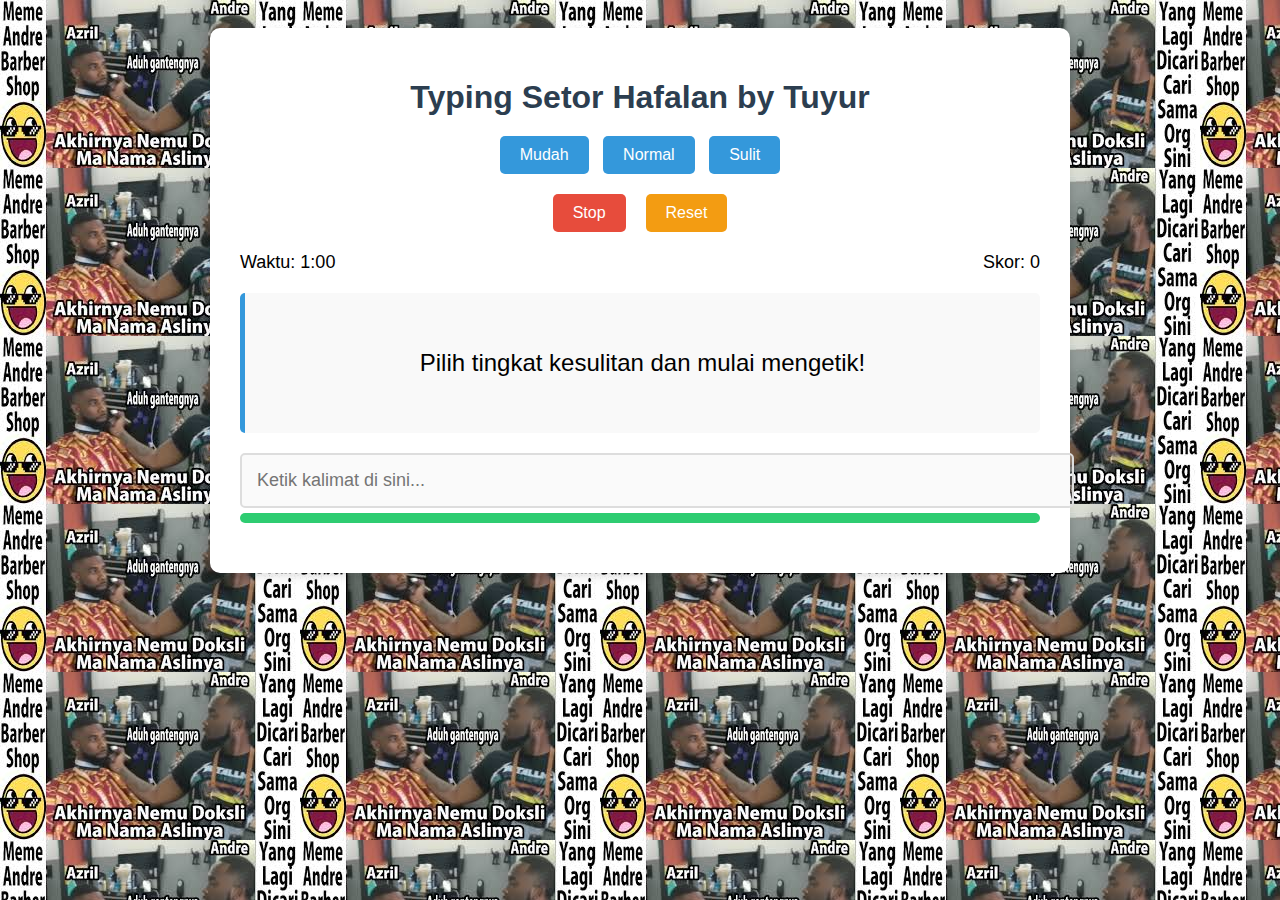
<file: index.html>
<!DOCTYPE html>
<html lang="en">
<head>
    <meta charset="UTF-8">
    <meta name="viewport" content="width=device-width, initial-scale=1.0">
    <meta name="theme-color" content="#3498db">
    <title>Typing Speed Game</title>
    <style>
    body {
        font-family: 'Segoe UI', Tahoma, Geneva, Verdana, sans-serif;
        background-image: url(images.jpeg);
        display: flex;
        flex-direction: column;
        align-items: center;
        padding: 20px;
    }
    
    .bg-image {
        background-image: url(images.jpeg);
        background-size: 100%;
        background-position: center;
    }

    .game-container {
        background-color: white;
        border-radius: 10px;
        box-shadow: 0 4px 8px rgba(0, 0, 0, 0.1);
        padding: 30px;
        width: 80%;
        max-width: 800px;
        text-align: center;
    }
    
    h1 {
        color: #2c3e50;
        margin-bottom: 20px;
    }
    
    .difficulty-selector {
        margin-bottom: 20px;
    }
    
    button {
        background-color: #3498db;
        color: white;
        border: none;
        padding: 10px 20px;
        margin: 0 5px;
        border-radius: 5px;
        cursor: pointer;
        font-size: 16px;
        transition: background-color 0.3s;
    }
    
    button:hover {
        background-color: #2980b9;
    }
    
    button.active {
        background-color: #2ecc71;
    }
    
    .game-controls {
        display: flex;
        justify-content: center;
        gap: 10px;
        margin-bottom: 20px;
    }
    
    .game-controls button {
        background-color: #e74c3c;
    }
    
    .game-controls button:hover {
        background-color: #c0392b;
    }
    
    .game-controls button#reset-btn {
        background-color: #f39c12;
    }
    
    .game-controls button#reset-btn:hover {
        background-color: #d35400;
    }
    
    .game-info {
        display: flex;
        justify-content: space-between;
        margin-bottom: 20px;
        font-size: 18px;
    }
    
    .sentence-display {
        font-size: 24px;
        min-height: 100px;
        display: flex;
        align-items: center;
        justify-content: center;
        margin: 20px 0;
        padding: 20px;
        background-color: #f9f9f9;
        border-radius: 5px;
        border-left: 5px solid #3498db;
    }
    
    .input-container {
        position: relative;
        margin-bottom: 20px;
    }
    
    #sentence-input {
        width: 100%;
        padding: 15px;
        font-size: 18px;
        border: 2px solid #ddd;
        border-radius: 5px;
        outline: none;
    }
    
    #sentence-input:focus {
        border-color: #3498db;
    }
    
    .timer-bar {
        height: 10px;
        background-color: #eee;
        border-radius: 5px;
        margin-top: 5px;
        overflow: hidden;
    }
    
    .timer-progress {
        height: 100%;
        background-color: #2ecc71;
        width: 100%;
        transition: width 1s linear;
    }
    
    .result {
        font-size: 20px;
        margin-top: 20px;
        font-weight: bold;
    }
    
    .correct {
        color: #2ecc71;
    }
    
    .incorrect {
        color: #e74c3c;
    }
    </style>
</head>
<body>
    <div class="bg-image"></div>
    <div class="game-container">
        <h1>Typing Setor Hafalan by Tuyur</h1>
        
        <div class="difficulty-selector">
            <button id="easy-btn">Mudah</button>
            <button id="normal-btn">Normal</button>
            <button id="hard-btn">Sulit</button>
        </div>
        
        <div class="game-controls">
            <button id="stop-btn" disabled>Stop</button>
            <button id="reset-btn" disabled>Reset</button>
        </div>    

        <div class="game-info">
            <div>Waktu: <span id="time-left">1:00</span></div>
            <div>Skor: <span id="score">0</span></div>
        </div>
        
        <div class="sentence-display" id="sentence-display">
            Pilih tingkat kesulitan dan mulai mengetik!
        </div>
        
        <div class="input-container">
            <input type="text" id="sentence-input" placeholder="Ketik kalimat di sini..." disabled>
            <div class="timer-bar">
                <div class="timer-progress" id="timer-progress"></div>
            </div>
        </div>
        
        <div class="result" id="result"></div>
    </div>

    <script>
        // Game variables
        let difficulty = null;
        let score = 0;
        let gameTime = 60; // in seconds
        let gameInterval;
        let sentenceInterval;
        let currentSentence = '';
        let currentSentenceIndex = 0;
        let timePerSentence = 0;
        let sentencePoints = 0;
        let isGameRunning = false;
        
        // DOM elements
        const easyBtn = document.getElementById('easy-btn');
        const normalBtn = document.getElementById('normal-btn');
        const hardBtn = document.getElementById('hard-btn');
        const stopBtn = document.getElementById('stop-btn');
        const resetBtn = document.getElementById('reset-btn');
        const timeLeftDisplay = document.getElementById('time-left');
        const scoreDisplay = document.getElementById('score');
        const sentenceDisplay = document.getElementById('sentence-display');
        const sentenceInput = document.getElementById('sentence-input');
        const timerProgress = document.getElementById('timer-progress');
        const resultDisplay = document.getElementById('result');
        
        // Sentences database (you can expand this)
        const sentences = [
            "Aduh gantengnya",
            "Najis, bisa dipercepat ndak?",
            "Sabar ya Azril",
            "Aku lagi cari posisi yang nyaman nih",
            "Buat cukur bulu-bulu you",
            "Om jangan om",
            "Sini sini, emuach",
            "Bau arang tengkuk kau nam",
            "Kau ni anak mana sih azril, lucu bener",
            "Mau gak ngerasain rudal aku",
        ];
        
        // More difficult sentences
        const hardSentences = [
            "Aduh gantengnya",
            "Najis, bisa dipercepat ndak?",
            "Sabar ya Azril",
            "Aku lagi cari posisi yang nyaman nih",
            "Buat cukur bulu-bulu you",
            "Om jangan om",
            "Sini sini, emuach",
            "Bau arang tengkuk kau nam",
            "Kau ni anak mana sih Azril, lucu bener",
            "Mau gak ngerasain rudal aku",
        ];
        
        // Set up event listeners
        function initializeGame() {
            easyBtn.addEventListener('click', () => setDifficulty('easy'));
            normalBtn.addEventListener('click', () => setDifficulty('normal'));
            hardBtn.addEventListener('click', () => setDifficulty('hard'));
            stopBtn.addEventListener('click', stopGame);
            resetBtn.addEventListener('click', resetGame);
            sentenceInput.addEventListener('input', checkInput);
            
            console.log("Event listeners initialized"); // Debug
        }

        document.addEventListener('DOMContentLoaded', initializeGame);
        
        function setDifficulty(level) {
            console.log("Setting difficulty to:", level); // Debug
            if (isGameRunning) return;
            
            difficulty = level;
            
            // Reset active buttons
            easyBtn.classList.remove('active');
            normalBtn.classList.remove('active');
            hardBtn.classList.remove('active');
            
            // Set active button
            if (level === 'easy') {
                easyBtn.classList.add('active');
                timePerSentence = 20;
                sentencePoints = 10;
            } else if (level === 'normal') {
                normalBtn.classList.add('active');
                timePerSentence = 15;
                sentencePoints = 20;
            } else if (level === 'hard') {
                hardBtn.classList.add('active');
                timePerSentence = 10;
                sentencePoints = 30;
            }
            
            // Enable input
            sentenceInput.disabled = false;
            sentenceInput.focus();
            stopBtn.disabled = false;
            resetBtn.disabled = false;
            
            // Start the game
            startGame();
        }
        
        function startGame() {
            // Reset game state
            score = 0;
            gameTime = 60;
            isGameRunning = true;
            updateScore();
            updateTimeDisplay();
            
            // Start game timer
            gameInterval = setInterval(() => {
                gameTime--;
                updateTimeDisplay();
                
                if (gameTime <= 0) {
                    endGame();
                }
            }, 1000);
            
            // Display first sentence
            displayNewSentence();
        }
        
        function stopGame() {
            if (!isGameRunning) return;

            clearInterval(gameInterval);
            clearInterval(sentenceInterval);
            isGameRunning = false;
            sentenceInput.disabled = true;
            stopBtn.disabled = true;

            sentenceDisplay.textContent = "Lah distop, skor: "+ score;
            resultDisplay.textContent = "Tekan reset untuk mulai ulang";
        }

        function resetGame() {
            // Clear all intervals
            clearInterval(gameInterval);
            clearInterval(sentenceInterval);
            
            // Reset game state
            isGameRunning = false;
            score = 0;
            gameTime = 60;
            currentSentence = '';
            currentSentenceIndex = 0;
            
            // Reset UI
            updateScore();
            updateTimeDisplay();
            sentenceDisplay.textContent = "Lah kocak direset...";
            sentenceInput.value = '';
            sentenceInput.disabled = true;
            resultDisplay.textContent = '';
            timerProgress.style.width = '100%';
            timerProgress.style.backgroundColor = '#2ecc71';
            
            // Reset buttons
            easyBtn.classList.remove('active');
            normalBtn.classList.remove('active');
            hardBtn.classList.remove('active');
            stopBtn.disabled = true;
            resetBtn.disabled = true;
        }

        function displayNewSentence() {
            // Clear previous intervals
            if (sentenceInterval) {
                clearInterval(sentenceInterval);
            }
    
            // Get the next sentence in order
            if (difficulty === 'hard') {
                // Untuk hard tetap random seperti sebelumnya
                currentSentence = hardSentences[Math.floor(Math.random() * hardSentences.length)];
            } else {
                // Untuk easy/normal pakai urutan
                currentSentence = sentences[currentSentenceIndex];
                currentSentenceIndex = (currentSentenceIndex + 1) % sentences.length; // Loop ke awal jika sudah sampai akhir
            }
    
            sentenceDisplay.textContent = currentSentence;
            sentenceInput.value = '';
            resultDisplay.textContent = '';
    
            // Start sentence timer
            let timeLeft = timePerSentence;
            updateTimerBar(timeLeft);
    
            sentenceInterval = setInterval(() => {
                timeLeft--;
                updateTimerBar(timeLeft);
        
                if (timeLeft <= 0) {
                    clearInterval(sentenceInterval);
                    sentenceDisplay.textContent = "Waktu habis! Kalimat menghilang.";
                    setTimeout(displayNewSentence, 1500);
                }
            }, 1000);
        }
        
        function updateTimerBar(timeLeft) {
            const percentage = (timeLeft / timePerSentence) * 100;
            timerProgress.style.width = `${percentage}%`;
            
            // Change color based on time left
            if (percentage < 30) {
                timerProgress.style.backgroundColor = '#e74c3c';
            } else if (percentage < 60) {
                timerProgress.style.backgroundColor = '#f39c12';
            } else {
                timerProgress.style.backgroundColor = '#2ecc71';
            }
        }
        
        function checkInput() {
            if (sentenceInput.value === currentSentence) {
                // Correct answer
                clearInterval(sentenceInterval);
                score += sentencePoints;
                updateScore();
                resultDisplay.textContent = "Anjay benar +" + sentencePoints + " poin";
                resultDisplay.className = "result correct";
                sentenceDisplay.textContent = "Anjay Benar, next...";
                setTimeout(displayNewSentence, 1000);
            } else if (sentenceInput.value.length === currentSentence.length) {
                // Wrong answer (same length but different content)
                clearInterval(sentenceInterval);
                const pointsEarned = Math.floor(sentencePoints / 2);
                score += pointsEarned;
                updateScore();
                resultDisplay.textContent = "Hampir benar! +" + pointsEarned + " poin";
                resultDisplay.className = "result incorrect";
                sentenceDisplay.textContent = "Yahahaha Salah wkwkwk, next...";
                setTimeout(displayNewSentence, 1000);
            }
        }
        
        function updateScore() {
            scoreDisplay.textContent = score;
        }
        
        function updateTimeDisplay() {
            const minutes = Math.floor(gameTime / 60);
            const seconds = gameTime % 60;
            timeLeftDisplay.textContent = `${minutes}:${seconds < 10 ? '0' : ''}${seconds}`;
        }
        
        function endGame() {
            clearInterval(gameInterval);
            clearInterval(sentenceInterval);
            isGameRunning = false;
            sentenceInput.disabled = true;
            sentenceDisplay.textContent = "Selesai! Skor akhir: " + score;
            resultDisplay.textContent = "Pilih untuk bermain lagi";
            resultDisplay.className = "result";
            
            // Reset difficulty buttons
            easyBtn.classList.remove('active');
            normalBtn.classList.remove('active');
            hardBtn.classList.remove('active');
        }
    </script>
</body>
</html>
</file>
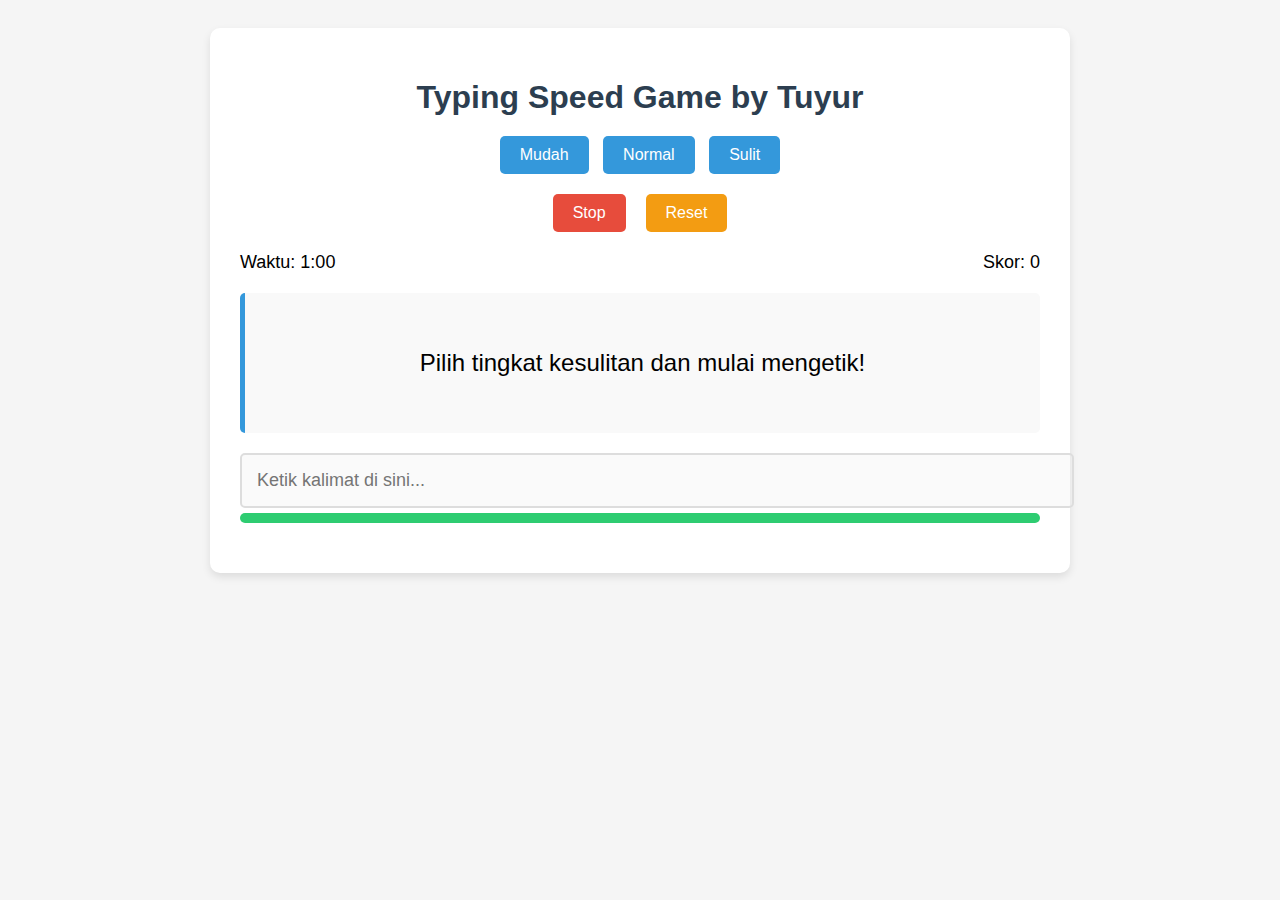
<file: Game.html>
<!DOCTYPE html>
<html lang="en">
<head>
    <meta charset="UTF-8">
    <meta name="viewport" content="width=device-width, initial-scale=1.0">
    <title>Typing Speed Game</title>
    <style>
    body {
        font-family: 'Segoe UI', Tahoma, Geneva, Verdana, sans-serif;
        background-color: #f5f5f5;
        display: flex;
        flex-direction: column;
        align-items: center;
        padding: 20px;
    }
    
    .game-container {
        background-color: white;
        border-radius: 10px;
        box-shadow: 0 4px 8px rgba(0, 0, 0, 0.1);
        padding: 30px;
        width: 80%;
        max-width: 800px;
        text-align: center;
    }
    
    h1 {
        color: #2c3e50;
        margin-bottom: 20px;
    }
    
    .difficulty-selector {
        margin-bottom: 20px;
    }
    
    button {
        background-color: #3498db;
        color: white;
        border: none;
        padding: 10px 20px;
        margin: 0 5px;
        border-radius: 5px;
        cursor: pointer;
        font-size: 16px;
        transition: background-color 0.3s;
    }
    
    button:hover {
        background-color: #2980b9;
    }
    
    button.active {
        background-color: #2ecc71;
    }
    
    .game-controls {
        display: flex;
        justify-content: center;
        gap: 10px;
        margin-bottom: 20px;
    }
    
    .game-controls button {
        background-color: #e74c3c;
    }
    
    .game-controls button:hover {
        background-color: #c0392b;
    }
    
    .game-controls button#reset-btn {
        background-color: #f39c12;
    }
    
    .game-controls button#reset-btn:hover {
        background-color: #d35400;
    }
    
    .game-info {
        display: flex;
        justify-content: space-between;
        margin-bottom: 20px;
        font-size: 18px;
    }
    
    .sentence-display {
        font-size: 24px;
        min-height: 100px;
        display: flex;
        align-items: center;
        justify-content: center;
        margin: 20px 0;
        padding: 20px;
        background-color: #f9f9f9;
        border-radius: 5px;
        border-left: 5px solid #3498db;
    }
    
    .input-container {
        position: relative;
        margin-bottom: 20px;
    }
    
    #sentence-input {
        width: 100%;
        padding: 15px;
        font-size: 18px;
        border: 2px solid #ddd;
        border-radius: 5px;
        outline: none;
    }
    
    #sentence-input:focus {
        border-color: #3498db;
    }
    
    .timer-bar {
        height: 10px;
        background-color: #eee;
        border-radius: 5px;
        margin-top: 5px;
        overflow: hidden;
    }
    
    .timer-progress {
        height: 100%;
        background-color: #2ecc71;
        width: 100%;
        transition: width 1s linear;
    }
    
    .result {
        font-size: 20px;
        margin-top: 20px;
        font-weight: bold;
    }
    
    .correct {
        color: #2ecc71;
    }
    
    .incorrect {
        color: #e74c3c;
    }
    </style>
</head>
<body>
    <div class="game-container">
        <h1>Typing Speed Game by Tuyur</h1>
        
        <div class="difficulty-selector">
            <button id="easy-btn">Mudah</button>
            <button id="normal-btn">Normal</button>
            <button id="hard-btn">Sulit</button>
        </div>
        
        <div class="game-controls">
            <button id="stop-btn" disabled>Stop</button>
            <button id="reset-btn" disabled>Reset</button>
        </div>    

        <div class="game-info">
            <div>Waktu: <span id="time-left">1:00</span></div>
            <div>Skor: <span id="score">0</span></div>
        </div>
        
        <div class="sentence-display" id="sentence-display">
            Pilih tingkat kesulitan dan mulai mengetik!
        </div>
        
        <div class="input-container">
            <input type="text" id="sentence-input" placeholder="Ketik kalimat di sini..." disabled>
            <div class="timer-bar">
                <div class="timer-progress" id="timer-progress"></div>
            </div>
        </div>
        
        <div class="result" id="result"></div>
    </div>

    <script>
        // Game variables
        let difficulty = null;
        let score = 0;
        let gameTime = 60; // in seconds
        let gameInterval;
        let sentenceInterval;
        let currentSentence = '';
        let currentSentenceIndex = 0;
        let timePerSentence = 0;
        let sentencePoints = 0;
        let isGameRunning = false;
        
        // DOM elements
        const easyBtn = document.getElementById('easy-btn');
        const normalBtn = document.getElementById('normal-btn');
        const hardBtn = document.getElementById('hard-btn');
        const stopBtn = document.getElementById('stop-btn');
        const resetBtn = document.getElementById('reset-btn');
        const timeLeftDisplay = document.getElementById('time-left');
        const scoreDisplay = document.getElementById('score');
        const sentenceDisplay = document.getElementById('sentence-display');
        const sentenceInput = document.getElementById('sentence-input');
        const timerProgress = document.getElementById('timer-progress');
        const resultDisplay = document.getElementById('result');
        
        // Sentences database (you can expand this)
        const sentences = [
            "Aduh gantengnya",
            "Najis, bisa dipercepet ndak?",
            "Sabar ya Azril",
            "Aku lagi cari posisi yang nyaman nih, buat cukur bulu bulu iyyyu",
            "Om jangan om",
            "Sini sini, emmmmmmuaccch",
            "Bau arang tengkuk kau nam",
            "Kau ni anak mana sih azril, lucu bener",
            "Mau gak ngerasain rudal aku",
        ];
        
        // More difficult sentences
        const hardSentences = [
            "Aduh gantengnya",
            "Najis, bisa dipercepet ndak?",
            "Sabar ya Azril",
            "Aku lagi cari posisi yang nyaman nih, buat cukur bulu bulu iyyyu",
            "Om jangan om",
            "Sini sini, emmmmmmuaccch",
            "Bau arang tengkuk kau nam",
            "Kau ni anak mana sih azril, lucu bener",
            "Mau gak ngerasain rudal aku",
        ];
        
        // Set up event listeners
        function initializeGame() {
            easyBtn.addEventListener('click', () => setDifficulty('easy'));
            normalBtn.addEventListener('click', () => setDifficulty('normal'));
            hardBtn.addEventListener('click', () => setDifficulty('hard'));
            stopBtn.addEventListener('click', stopGame);
            resetBtn.addEventListener('click', resetGame);
            sentenceInput.addEventListener('input', checkInput);
            
            console.log("Event listeners initialized"); // Debug
        }

        document.addEventListener('DOMContentLoaded', initializeGame);
        
        function setDifficulty(level) {
            console.log("Setting difficulty to:", level); // Debug
            if (isGameRunning) return;
            
            difficulty = level;
            
            // Reset active buttons
            easyBtn.classList.remove('active');
            normalBtn.classList.remove('active');
            hardBtn.classList.remove('active');
            
            // Set active button
            if (level === 'easy') {
                easyBtn.classList.add('active');
                timePerSentence = 20;
                sentencePoints = 10;
            } else if (level === 'normal') {
                normalBtn.classList.add('active');
                timePerSentence = 15;
                sentencePoints = 20;
            } else if (level === 'hard') {
                hardBtn.classList.add('active');
                timePerSentence = 10;
                sentencePoints = 30;
            }
            
            // Enable input
            sentenceInput.disabled = false;
            sentenceInput.focus();
            stopBtn.disabled = false;
            resetBtn.disabled = false;
            
            // Start the game
            startGame();
        }
        
        function startGame() {
            // Reset game state
            score = 0;
            gameTime = 60;
            isGameRunning = true;
            updateScore();
            updateTimeDisplay();
            
            // Start game timer
            gameInterval = setInterval(() => {
                gameTime--;
                updateTimeDisplay();
                
                if (gameTime <= 0) {
                    endGame();
                }
            }, 1000);
            
            // Display first sentence
            displayNewSentence();
        }
        
        function stopGame() {
            if (!isGameRunning) return;

            clearInterval(gameInterval);
            clearInterval(sentenceInterval);
            isGameRunning = false;
            sentenceInput.disabled = true;
            stopBtn.disabled = true;

            sentenceDisplay.textContent = "Lah distop, skor: "+ score;
            resultDisplay.textContent = "Tekan reset untuk mulai ulang";
        }

        function resetGame() {
            // Clear all intervals
            clearInterval(gameInterval);
            clearInterval(sentenceInterval);
            
            // Reset game state
            isGameRunning = false;
            score = 0;
            gameTime = 60;
            currentSentence = '';
            
            // Reset UI
            updateScore();
            updateTimeDisplay();
            sentenceDisplay.textContent = "Lah kocak direset...";
            sentenceInput.value = '';
            sentenceInput.disabled = true;
            resultDisplay.textContent = '';
            timerProgress.style.width = '100%';
            timerProgress.style.backgroundColor = '#2ecc71';
            
            // Reset buttons
            easyBtn.classList.remove('active');
            normalBtn.classList.remove('active');
            hardBtn.classList.remove('active');
            stopBtn.disabled = true;
            resetBtn.disabled = true;
        }

        function displayNewSentence() {
            // Clear previous intervals
            if (sentenceInterval) {
                clearInterval(sentenceInterval);
            }
            
            // Choose a sentence based on difficulty
            if (difficulty === 'hard') {
                currentSentence = hardSentences[Math.floor(Math.random() * hardSentences.length)];
            } else {
                currentSentence = sentences[Math.floor(Math.random() * sentences.length)];
            }
            
            sentenceDisplay.textContent = currentSentence;
            sentenceInput.value = '';
            resultDisplay.textContent = '';
            
            // Start sentence timer
            let timeLeft = timePerSentence;
            updateTimerBar(timeLeft);
            
            sentenceInterval = setInterval(() => {
                timeLeft--;
                updateTimerBar(timeLeft);
                
                if (timeLeft <= 0) {
                    clearInterval(sentenceInterval);
                    sentenceDisplay.textContent = "Waktu habis, yahaha noob.";
                    setTimeout(displayNewSentence, 1500);
                }
            }, 1000);
        }
        
        function updateTimerBar(timeLeft) {
            const percentage = (timeLeft / timePerSentence) * 100;
            timerProgress.style.width = `${percentage}%`;
            
            // Change color based on time left
            if (percentage < 30) {
                timerProgress.style.backgroundColor = '#e74c3c';
            } else if (percentage < 60) {
                timerProgress.style.backgroundColor = '#f39c12';
            } else {
                timerProgress.style.backgroundColor = '#2ecc71';
            }
        }
        
        function checkInput() {
            if (sentenceInput.value === currentSentence) {
                // Correct answer
                clearInterval(sentenceInterval);
                score += sentencePoints;
                updateScore();
                resultDisplay.textContent = "Anjay benar +" + sentencePoints + " poin";
                resultDisplay.className = "result correct";
                sentenceDisplay.textContent = "Anjay Benar, next...";
                setTimeout(displayNewSentence, 1000);
            } else if (sentenceInput.value.length === currentSentence.length) {
                // Wrong answer (same length but different content)
                clearInterval(sentenceInterval);
                const pointsEarned = Math.floor(sentencePoints / 2);
                score += pointsEarned;
                updateScore();
                resultDisplay.textContent = "Hampir benar! +" + pointsEarned + " poin";
                resultDisplay.className = "result incorrect";
                sentenceDisplay.textContent = "Yahahaha Salah wkwkwk, next...";
                setTimeout(displayNewSentence, 1000);
            }
        }
        
        function updateScore() {
            scoreDisplay.textContent = score;
        }
        
        function updateTimeDisplay() {
            const minutes = Math.floor(gameTime / 60);
            const seconds = gameTime % 60;
            timeLeftDisplay.textContent = `${minutes}:${seconds < 10 ? '0' : ''}${seconds}`;
        }
        
        function endGame() {
            clearInterval(gameInterval);
            clearInterval(sentenceInterval);
            isGameRunning = false;
            sentenceInput.disabled = true;
            sentenceDisplay.textContent = "Selesai! Skor akhir: " + score;
            resultDisplay.textContent = "Pilih untuk bermain lagi";
            resultDisplay.className = "result";
            
            // Reset difficulty buttons
            easyBtn.classList.remove('active');
            normalBtn.classList.remove('active');
            hardBtn.classList.remove('active');
        }
    </script>
</body>
</html>
</file>
